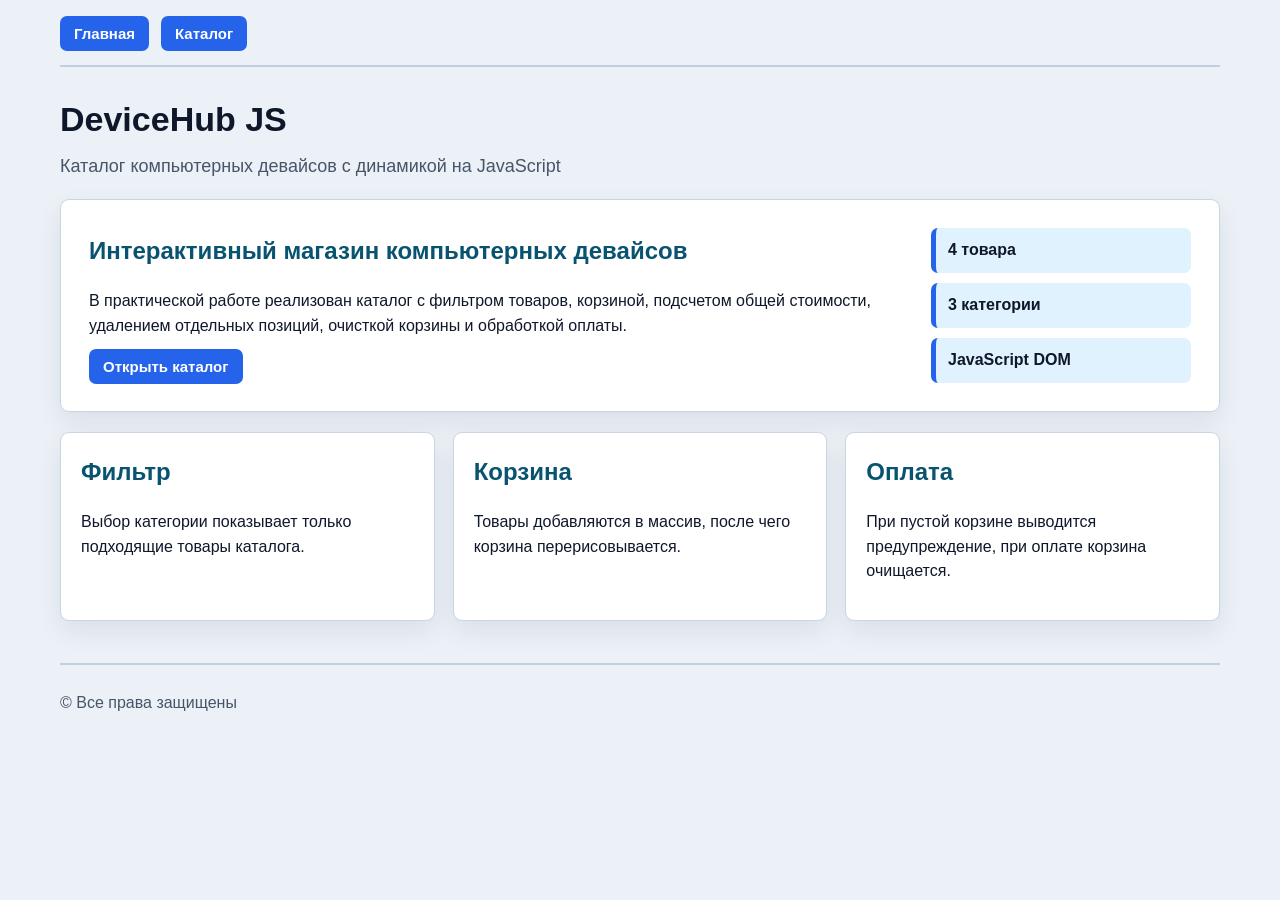
<file: index.html>
<!DOCTYPE html>
<html lang="ru">
<head>
    <meta charset="UTF-8">
    <meta name="viewport" content="width=device-width, initial-scale=1.0">
    <title>DeviceHub JS - главная</title>
    <link rel="stylesheet" href="style.css">
</head>
<body>
    <header class="site-header">
        <nav>
            <ul class="menu">
                <li><a href="index.html">Главная</a></li>
                <li><a href="catalog.html">Каталог</a></li>
            </ul>
        </nav>
        <hr>
        <h1>DeviceHub JS</h1>
        <p class="lead-text">Каталог компьютерных девайсов с динамикой на JavaScript</p>
    </header>

    <main class="page-content">
        <section class="hero-panel">
            <div>
                <h2>Интерактивный магазин компьютерных девайсов</h2>
                <p>
                    В практической работе реализован каталог с фильтром товаров,
                    корзиной, подсчетом общей стоимости, удалением отдельных позиций,
                    очисткой корзины и обработкой оплаты.
                </p>
                <a class="primary-link" href="catalog.html">Открыть каталог</a>
            </div>
            <div class="hero-stats">
                <span>4 товара</span>
                <span>3 категории</span>
                <span>JavaScript DOM</span>
            </div>
        </section>

        <section class="info-grid">
            <article>
                <h2>Фильтр</h2>
                <p>Выбор категории показывает только подходящие товары каталога.</p>
            </article>
            <article>
                <h2>Корзина</h2>
                <p>Товары добавляются в массив, после чего корзина перерисовывается.</p>
            </article>
            <article>
                <h2>Оплата</h2>
                <p>При пустой корзине выводится предупреждение, при оплате корзина очищается.</p>
            </article>
        </section>
    </main>

    <footer>
        <hr>
        <p>&copy; Все права защищены</p>
    </footer>
</body>
</html>
</file>
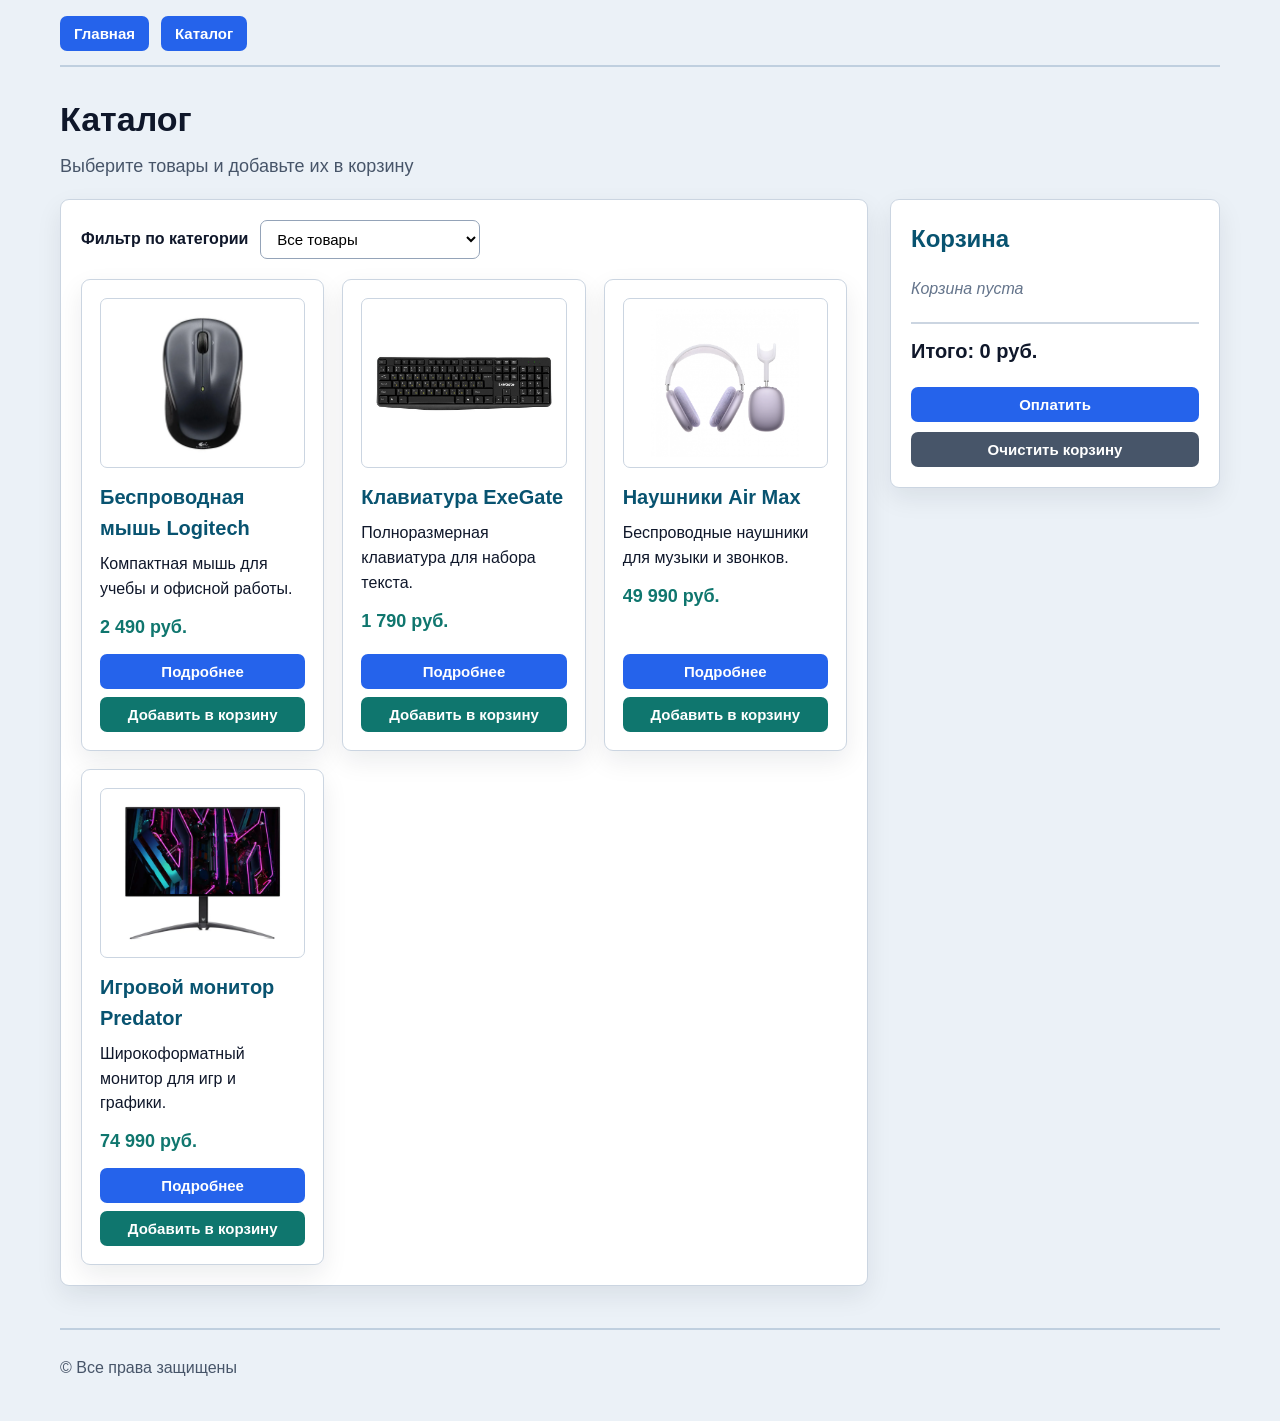
<file: catalog.html>
<!DOCTYPE html>
<html lang="ru">
<head>
    <meta charset="UTF-8">
    <meta name="viewport" content="width=device-width, initial-scale=1.0">
    <title>DeviceHub JS - каталог</title>
    <link rel="stylesheet" href="style.css">
</head>
<body>
    <header class="site-header">
        <nav>
            <ul class="menu">
                <li><a href="index.html">Главная</a></li>
                <li><a href="catalog.html">Каталог</a></li>
            </ul>
        </nav>
        <hr>
        <h1>Каталог</h1>
        <p class="lead-text">Выберите товары и добавьте их в корзину</p>
    </header>

    <main class="page-content catalog-layout">
        <section class="catalog-panel">
            <div class="toolbar">
                <label for="category-filter">Фильтр по категории</label>
                <select id="category-filter">
                    <option value="all">Все товары</option>
                    <option value="periphery">Периферия</option>
                    <option value="audio">Аудио</option>
                    <option value="display">Мониторы</option>
                </select>
            </div>

            <div class="catalog-grid">
                <article class="product-card" data-id="mouse" data-category="periphery">
                    <img src="img/mouse.png" alt="Беспроводная мышь Logitech">
                    <h2>Беспроводная мышь Logitech</h2>
                    <p>Компактная мышь для учебы и офисной работы.</p>
                    <p class="price">2 490 руб.</p>
                    <div class="card-actions">
                        <a href="mouse.html">Подробнее</a>
                        <button class="add-to-cart" data-id="mouse">Добавить в корзину</button>
                    </div>
                </article>

                <article class="product-card" data-id="keyboard" data-category="periphery">
                    <img src="img/keyboard.png" alt="Клавиатура ExeGate">
                    <h2>Клавиатура ExeGate</h2>
                    <p>Полноразмерная клавиатура для набора текста.</p>
                    <p class="price">1 790 руб.</p>
                    <div class="card-actions">
                        <a href="keyboard.html">Подробнее</a>
                        <button class="add-to-cart" data-id="keyboard">Добавить в корзину</button>
                    </div>
                </article>

                <article class="product-card" data-id="headphones" data-category="audio">
                    <img src="img/headphones.png" alt="Беспроводные наушники Air Max">
                    <h2>Наушники Air Max</h2>
                    <p>Беспроводные наушники для музыки и звонков.</p>
                    <p class="price">49 990 руб.</p>
                    <div class="card-actions">
                        <a href="headphones.html">Подробнее</a>
                        <button class="add-to-cart" data-id="headphones">Добавить в корзину</button>
                    </div>
                </article>

                <article class="product-card" data-id="monitor" data-category="display">
                    <img src="img/monitor.png" alt="Игровой монитор Predator">
                    <h2>Игровой монитор Predator</h2>
                    <p>Широкоформатный монитор для игр и графики.</p>
                    <p class="price">74 990 руб.</p>
                    <div class="card-actions">
                        <a href="monitor.html">Подробнее</a>
                        <button class="add-to-cart" data-id="monitor">Добавить в корзину</button>
                    </div>
                </article>
            </div>
        </section>

        <aside class="cart-panel">
            <h2>Корзина</h2>
            <ul id="cart-list"></ul>
            <p id="cart-empty">Корзина пуста</p>
            <p id="cart-total">Итого: 0 руб.</p>
            <div class="cart-actions">
                <button id="pay-button">Оплатить</button>
                <button id="clear-cart">Очистить корзину</button>
            </div>
        </aside>
    </main>

    <footer>
        <hr>
        <p>&copy; Все права защищены</p>
    </footer>

    <script src="script.js"></script>
</body>
</html>
</file>
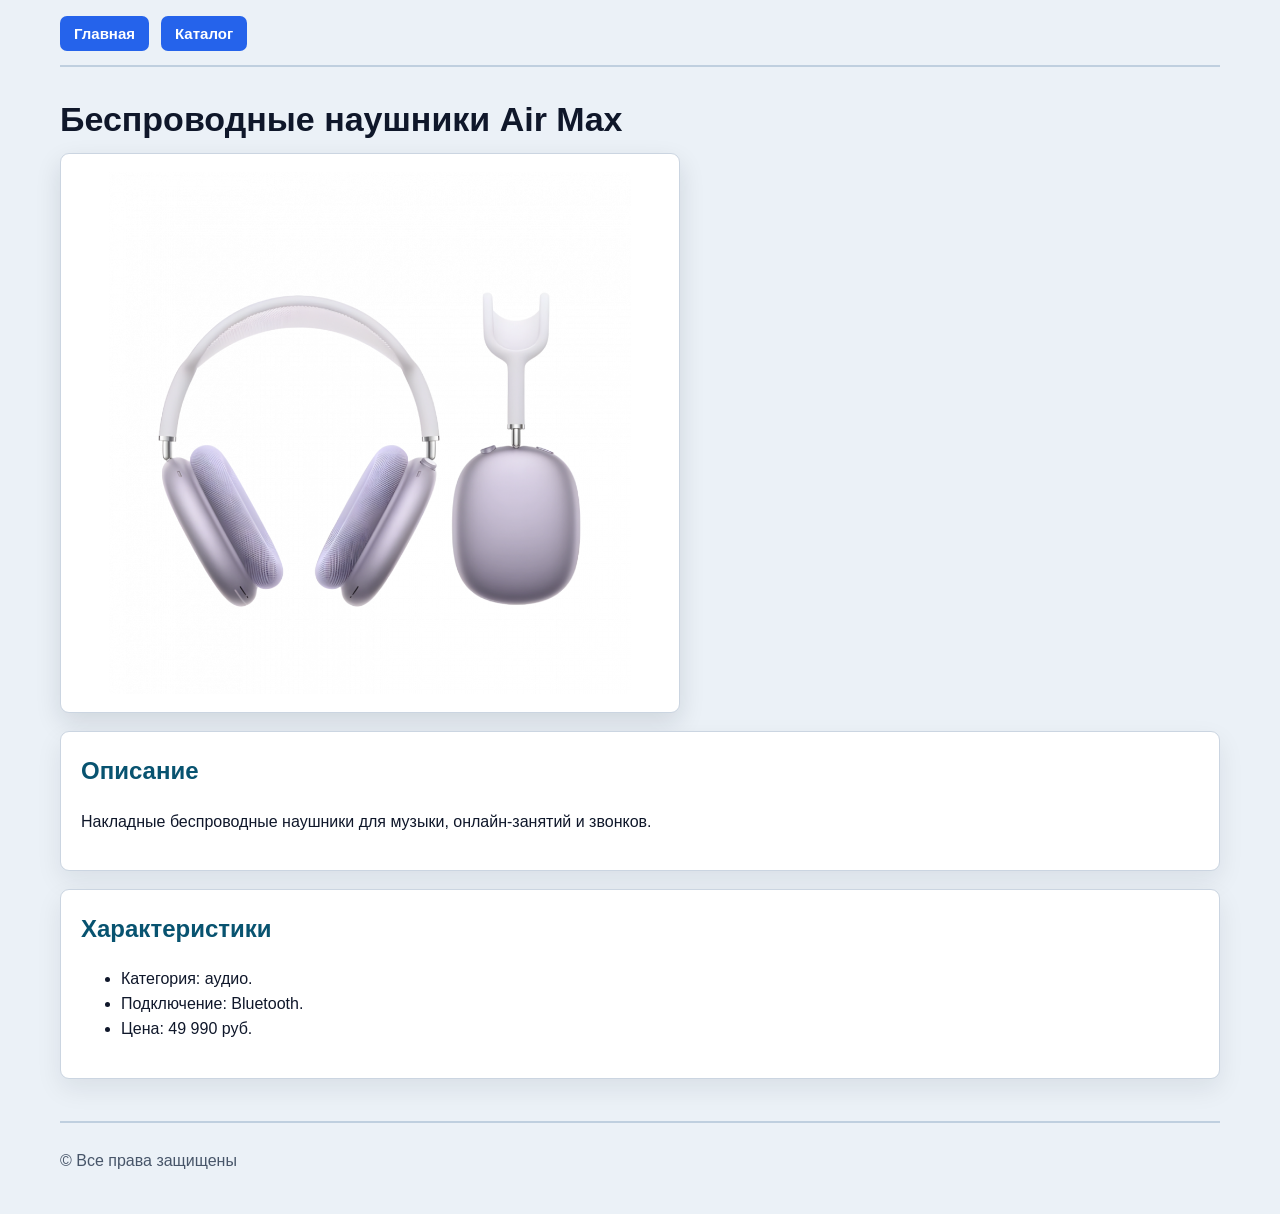
<file: headphones.html>
<!DOCTYPE html>
<html lang="ru">
<head>
    <meta charset="UTF-8">
    <meta name="viewport" content="width=device-width, initial-scale=1.0">
    <title>Беспроводные наушники Air Max</title>
    <link rel="stylesheet" href="style.css">
</head>
<body>
    <header class="site-header">
        <nav>
            <ul class="menu">
                <li><a href="index.html">Главная</a></li>
                <li><a href="catalog.html">Каталог</a></li>
            </ul>
        </nav>
        <hr>
        <h1>Беспроводные наушники Air Max</h1>
    </header>

    <main class="page-content product-page">
        <a href="img/headphones.png" target="_blank">
            <img class="product-photo" src="img/headphones.png" alt="Беспроводные наушники Air Max">
        </a>
        <section class="product-section">
            <h2>Описание</h2>
            <p>Накладные беспроводные наушники для музыки, онлайн-занятий и звонков.</p>
        </section>
        <section class="product-section">
            <h2>Характеристики</h2>
            <ul>
                <li>Категория: аудио.</li>
                <li>Подключение: Bluetooth.</li>
                <li>Цена: 49 990 руб.</li>
            </ul>
        </section>
    </main>

    <footer>
        <hr>
        <p>&copy; Все права защищены</p>
    </footer>
</body>
</html>
</file>
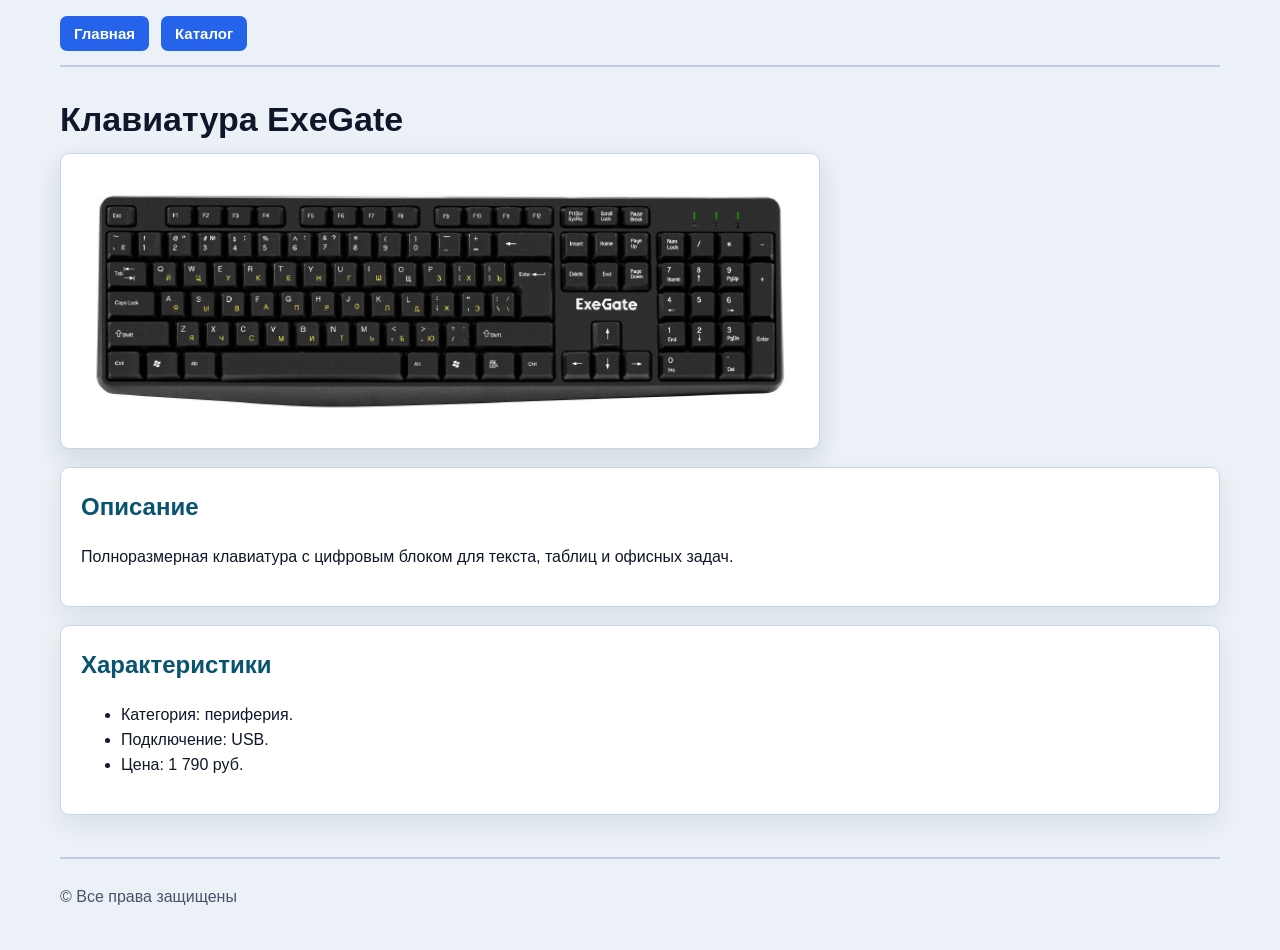
<file: keyboard.html>
<!DOCTYPE html>
<html lang="ru">
<head>
    <meta charset="UTF-8">
    <meta name="viewport" content="width=device-width, initial-scale=1.0">
    <title>Клавиатура ExeGate</title>
    <link rel="stylesheet" href="style.css">
</head>
<body>
    <header class="site-header">
        <nav>
            <ul class="menu">
                <li><a href="index.html">Главная</a></li>
                <li><a href="catalog.html">Каталог</a></li>
            </ul>
        </nav>
        <hr>
        <h1>Клавиатура ExeGate</h1>
    </header>

    <main class="page-content product-page">
        <a href="img/keyboard.png" target="_blank">
            <img class="product-photo wide-photo" src="img/keyboard.png" alt="Клавиатура ExeGate">
        </a>
        <section class="product-section">
            <h2>Описание</h2>
            <p>Полноразмерная клавиатура с цифровым блоком для текста, таблиц и офисных задач.</p>
        </section>
        <section class="product-section">
            <h2>Характеристики</h2>
            <ul>
                <li>Категория: периферия.</li>
                <li>Подключение: USB.</li>
                <li>Цена: 1 790 руб.</li>
            </ul>
        </section>
    </main>

    <footer>
        <hr>
        <p>&copy; Все права защищены</p>
    </footer>
</body>
</html>
</file>
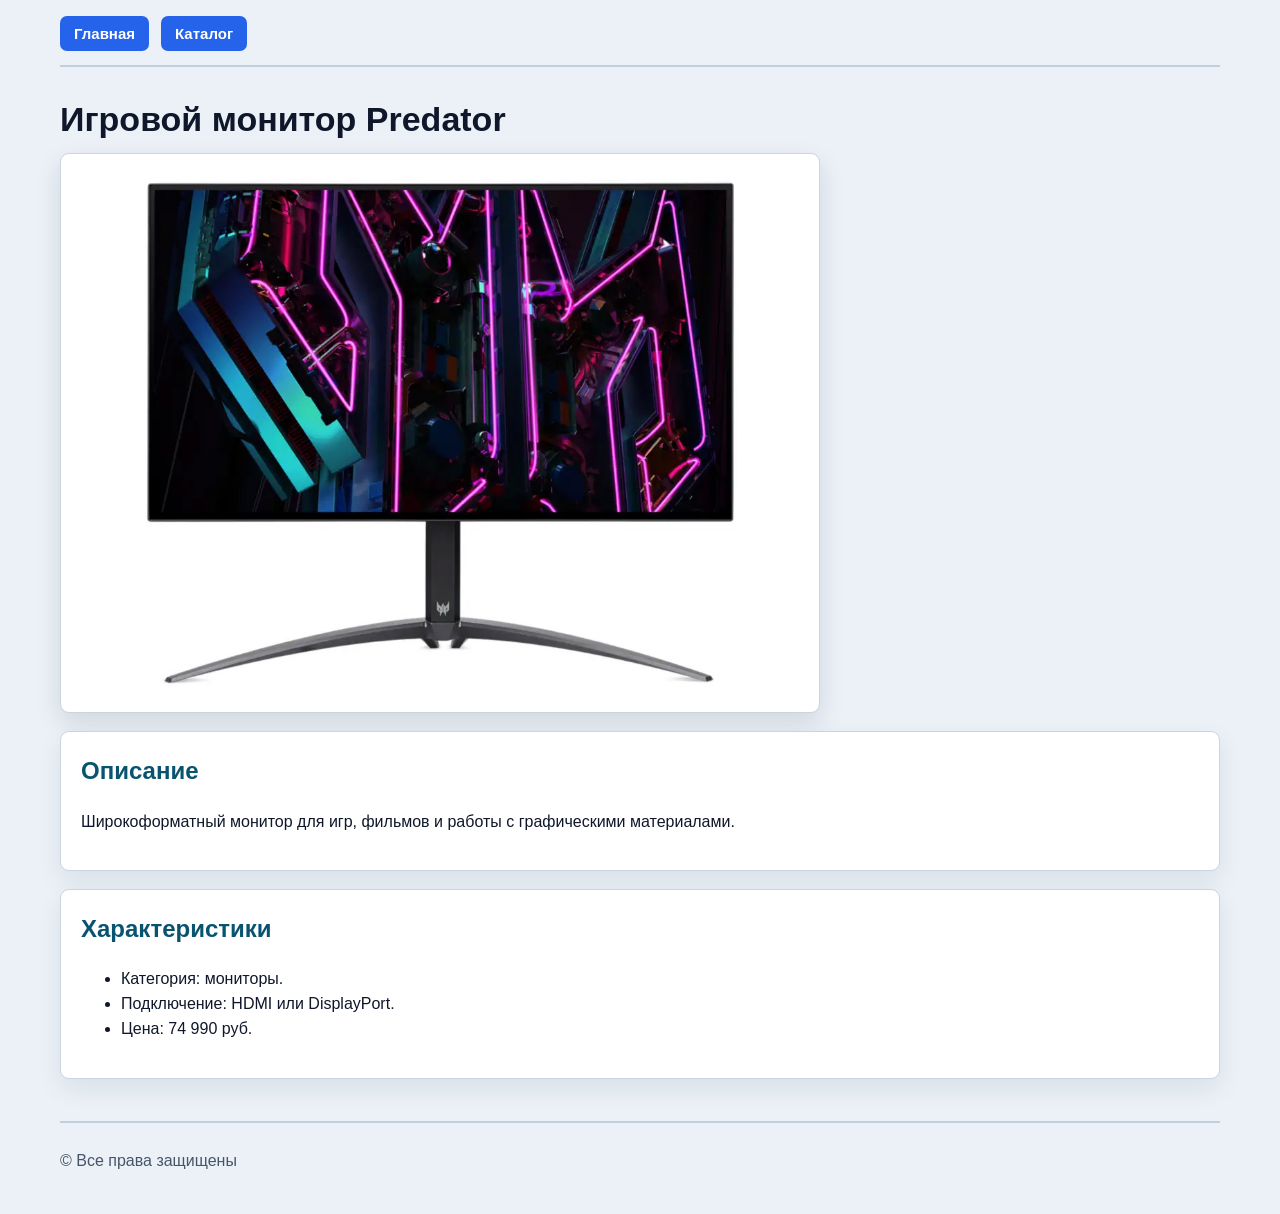
<file: monitor.html>
<!DOCTYPE html>
<html lang="ru">
<head>
    <meta charset="UTF-8">
    <meta name="viewport" content="width=device-width, initial-scale=1.0">
    <title>Игровой монитор Predator</title>
    <link rel="stylesheet" href="style.css">
</head>
<body>
    <header class="site-header">
        <nav>
            <ul class="menu">
                <li><a href="index.html">Главная</a></li>
                <li><a href="catalog.html">Каталог</a></li>
            </ul>
        </nav>
        <hr>
        <h1>Игровой монитор Predator</h1>
    </header>

    <main class="page-content product-page">
        <a href="img/monitor.png" target="_blank">
            <img class="product-photo wide-photo" src="img/monitor.png" alt="Игровой монитор Predator">
        </a>
        <section class="product-section">
            <h2>Описание</h2>
            <p>Широкоформатный монитор для игр, фильмов и работы с графическими материалами.</p>
        </section>
        <section class="product-section">
            <h2>Характеристики</h2>
            <ul>
                <li>Категория: мониторы.</li>
                <li>Подключение: HDMI или DisplayPort.</li>
                <li>Цена: 74 990 руб.</li>
            </ul>
        </section>
    </main>

    <footer>
        <hr>
        <p>&copy; Все права защищены</p>
    </footer>
</body>
</html>
</file>
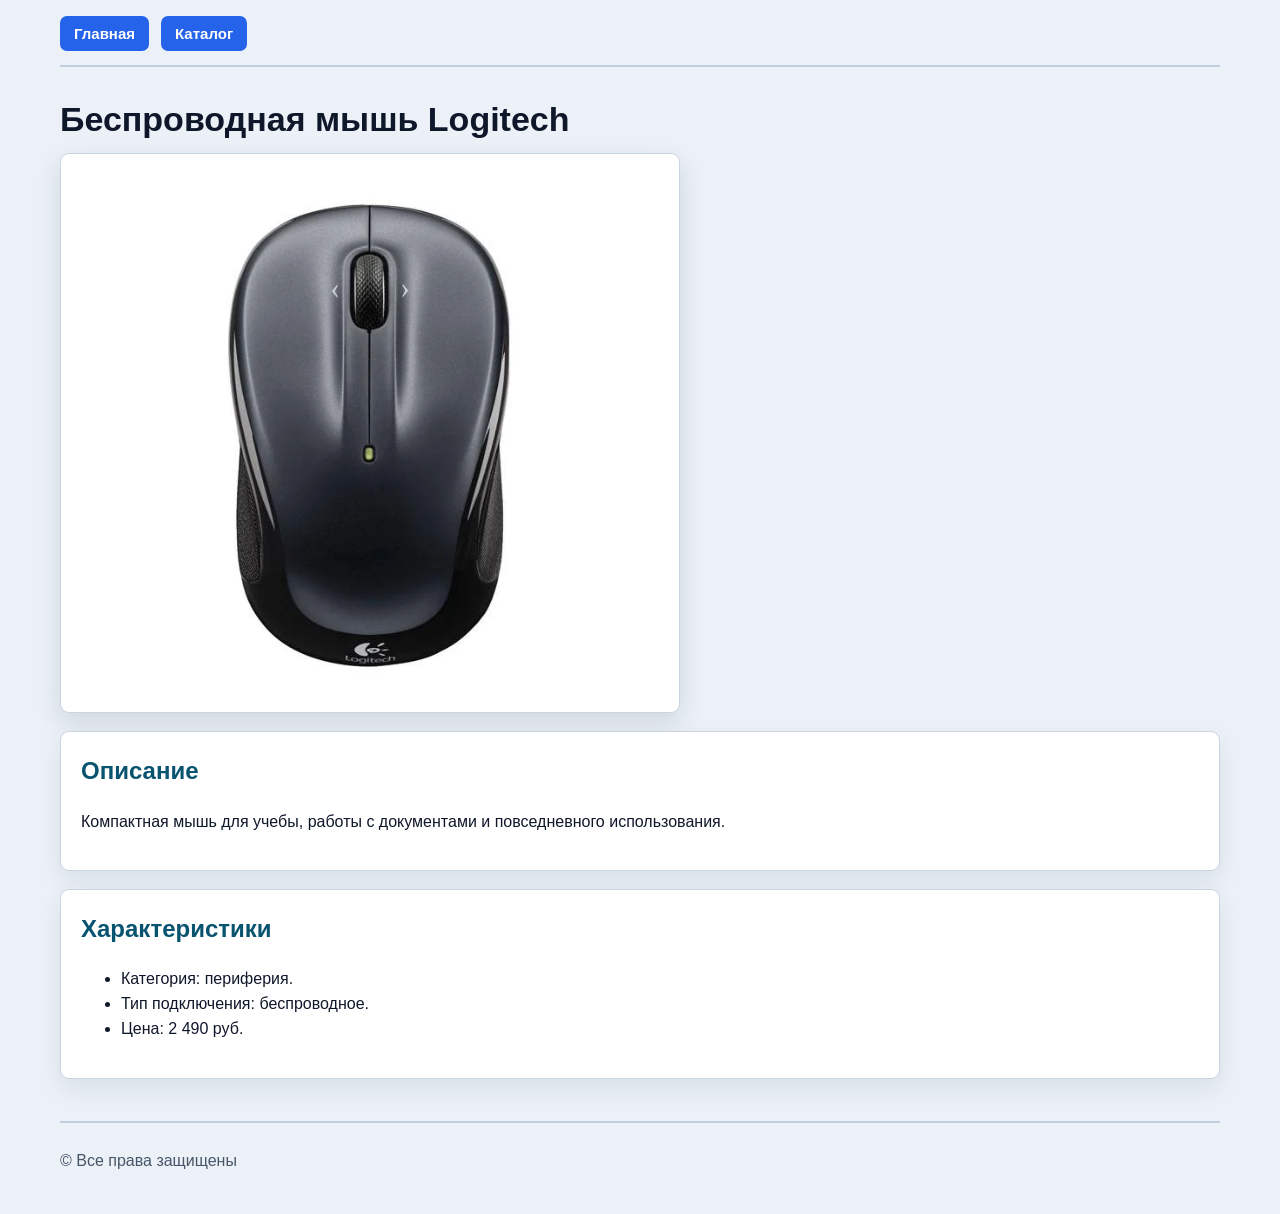
<file: mouse.html>
<!DOCTYPE html>
<html lang="ru">
<head>
    <meta charset="UTF-8">
    <meta name="viewport" content="width=device-width, initial-scale=1.0">
    <title>Беспроводная мышь Logitech</title>
    <link rel="stylesheet" href="style.css">
</head>
<body>
    <header class="site-header">
        <nav>
            <ul class="menu">
                <li><a href="index.html">Главная</a></li>
                <li><a href="catalog.html">Каталог</a></li>
            </ul>
        </nav>
        <hr>
        <h1>Беспроводная мышь Logitech</h1>
    </header>

    <main class="page-content product-page">
        <a href="img/mouse.png" target="_blank">
            <img class="product-photo" src="img/mouse.png" alt="Беспроводная мышь Logitech">
        </a>
        <section class="product-section">
            <h2>Описание</h2>
            <p>Компактная мышь для учебы, работы с документами и повседневного использования.</p>
        </section>
        <section class="product-section">
            <h2>Характеристики</h2>
            <ul>
                <li>Категория: периферия.</li>
                <li>Тип подключения: беспроводное.</li>
                <li>Цена: 2 490 руб.</li>
            </ul>
        </section>
    </main>

    <footer>
        <hr>
        <p>&copy; Все права защищены</p>
    </footer>
</body>
</html>
</file>
<file: style.css>
* {
    box-sizing: border-box;
}

body {
    margin: 0;
    background: rgb(235, 241, 247);
    color: rgb(15, 23, 42);
    font-family: Arial, Helvetica, sans-serif;
    line-height: 1.55;
}

.site-header,
.page-content,
footer {
    width: min(1160px, calc(100% - 32px));
    margin: 0 auto;
}

.site-header {
    padding-top: 22px;
}

.menu {
    display: flex;
    flex-wrap: wrap;
    gap: 12px;
    padding: 0;
    margin: 0 0 18px;
    list-style: none;
}

.menu a,
.primary-link,
.product-card a,
button {
    border: 0;
    border-radius: 7px;
    color: rgb(255, 255, 255);
    background: rgb(37, 99, 235);
    padding: 9px 14px;
    font: 700 15px Arial, Helvetica, sans-serif;
    text-decoration: none;
    cursor: pointer;
    transition: background 0.2s, transform 0.2s, box-shadow 0.2s;
}

.menu a:hover,
.primary-link:hover,
.product-card a:hover,
button:hover {
    background: rgb(15, 118, 110);
    transform: translateY(-1px);
}

button:focus-visible,
a:focus-visible,
select:focus-visible {
    outline: 3px solid rgb(96, 165, 250);
    outline-offset: 2px;
}

hr {
    border: none;
    border-top: 2px solid rgb(191, 207, 223);
    margin: 18px 0 26px;
}

h1 {
    margin: 0 0 8px;
    font-size: 34px;
}

h2 {
    margin-top: 0;
    color: rgb(8, 83, 112);
}

.lead-text {
    margin-top: 0;
    color: rgb(71, 85, 105);
    font-size: 18px;
}

.page-content {
    padding-bottom: 24px;
}

.hero-panel,
.info-grid article,
.catalog-panel,
.cart-panel,
.product-card,
.product-section {
    background: rgb(255, 255, 255);
    border: 1px solid rgb(203, 213, 225);
    border-radius: 9px;
    box-shadow: 0 10px 26px rgba(15, 23, 42, 0.08);
}

.hero-panel {
    display: grid;
    grid-template-columns: 1fr 260px;
    gap: 24px;
    align-items: center;
    padding: 28px;
}

.hero-stats {
    display: grid;
    gap: 10px;
}

.hero-stats span {
    display: block;
    background: rgb(224, 242, 254);
    border-left: 5px solid rgb(37, 99, 235);
    border-radius: 7px;
    padding: 10px 12px;
    font-weight: 700;
}

.info-grid {
    display: grid;
    grid-template-columns: repeat(3, 1fr);
    gap: 18px;
    margin-top: 20px;
}

.info-grid article {
    padding: 20px;
}

.catalog-layout {
    display: grid;
    grid-template-columns: 1fr 330px;
    gap: 22px;
    align-items: start;
}

.catalog-panel,
.cart-panel {
    padding: 20px;
}

.toolbar {
    display: flex;
    flex-wrap: wrap;
    gap: 12px;
    align-items: center;
    margin-bottom: 20px;
}

.toolbar label {
    font-weight: 700;
}

select {
    min-width: 220px;
    border: 1px solid rgb(148, 163, 184);
    border-radius: 7px;
    padding: 9px 12px;
    background: rgb(255, 255, 255);
    font-size: 15px;
}

.catalog-grid {
    display: grid;
    grid-template-columns: repeat(auto-fill, minmax(220px, 1fr));
    gap: 18px;
}

.product-card {
    display: flex;
    flex-direction: column;
    padding: 18px;
    transition: transform 0.2s, box-shadow 0.2s;
}

.product-card:hover {
    transform: translateY(-3px);
    box-shadow: 0 14px 28px rgba(15, 23, 42, 0.15);
}

.product-card img {
    width: 100%;
    height: 170px;
    object-fit: contain;
    border: 1px solid rgb(203, 213, 225);
    border-radius: 7px;
    background: rgb(255, 255, 255);
    padding: 10px;
}

.product-card h2 {
    margin: 14px 0 8px;
    font-size: 20px;
}

.product-card p {
    margin: 0 0 12px;
}

.price {
    color: rgb(15, 118, 110);
    font-size: 18px;
    font-weight: 800;
}

.card-actions {
    display: grid;
    gap: 8px;
    margin-top: auto;
}

.card-actions a,
.card-actions button {
    text-align: center;
}

.add-to-cart {
    background: rgb(15, 118, 110);
}

.add-to-cart:hover {
    background: rgb(21, 94, 117);
}

.cart-panel {
    position: sticky;
    top: 16px;
}

#cart-list {
    padding: 0;
    margin: 0 0 12px;
    list-style: none;
}

.cart-item {
    display: grid;
    grid-template-columns: 1fr auto;
    gap: 10px;
    align-items: center;
    border-bottom: 1px solid rgb(226, 232, 240);
    padding: 10px 0;
}

.cart-item strong {
    display: block;
}

.cart-item span {
    color: rgb(71, 85, 105);
    font-size: 14px;
}

.remove-item {
    background: rgb(220, 38, 38);
    padding: 7px 10px;
}

.remove-item:hover {
    background: rgb(185, 28, 28);
}

#cart-empty {
    color: rgb(100, 116, 139);
    font-style: italic;
}

#cart-total {
    border-top: 2px solid rgb(203, 213, 225);
    padding-top: 12px;
    font-size: 20px;
    font-weight: 800;
}

.cart-actions {
    display: grid;
    gap: 10px;
}

#clear-cart {
    background: rgb(71, 85, 105);
}

#clear-cart:hover {
    background: rgb(51, 65, 85);
}

.product-page {
    display: grid;
    gap: 18px;
}

.product-photo {
    display: block;
    width: min(620px, 100%);
    max-height: 560px;
    object-fit: contain;
    padding: 18px;
    background: rgb(255, 255, 255);
    border: 1px solid rgb(203, 213, 225);
    border-radius: 9px;
    box-shadow: 0 10px 26px rgba(15, 23, 42, 0.12);
}

.wide-photo {
    width: min(760px, 100%);
}

.product-section {
    padding: 20px;
}

footer {
    color: rgb(71, 85, 105);
    padding-bottom: 24px;
}

@media (max-width: 920px) {
    .hero-panel,
    .catalog-layout,
    .info-grid {
        grid-template-columns: 1fr;
    }

    .cart-panel {
        position: static;
    }
}

@media (max-width: 560px) {
    .site-header,
    .page-content,
    footer {
        width: min(100% - 20px, 1160px);
    }

    h1 {
        font-size: 28px;
    }

    .menu {
        display: block;
    }

    .menu li {
        margin-bottom: 10px;
    }
}
</file>
